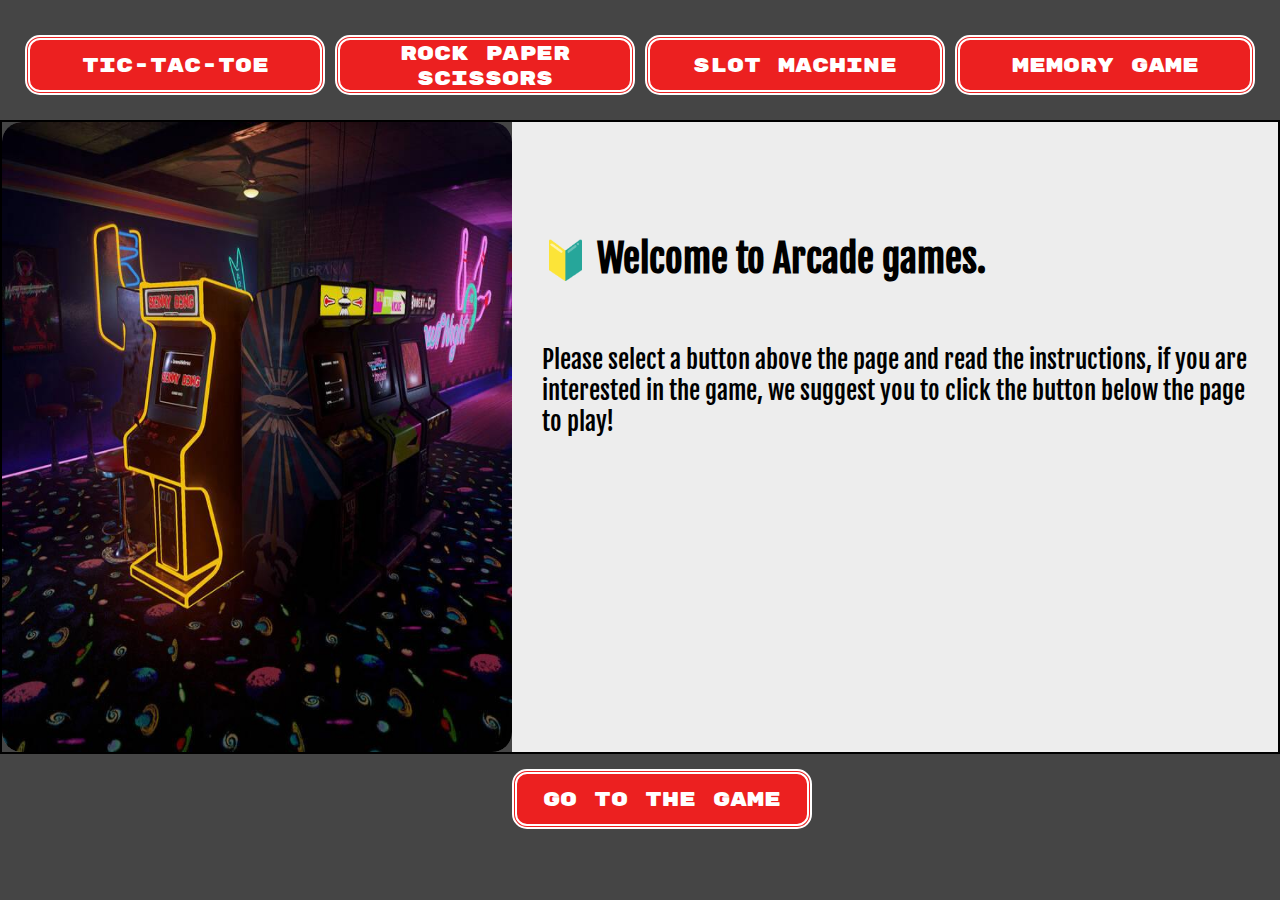
<file: index.html>
<!DOCTYPE html>
<html>

<head>
  <meta charset="utf-8">
  <title></title>
  <link href="https://fonts.googleapis.com/css2?family=Rubik+Mono+One&display=swap" rel="stylesheet">
  <link href="https://fonts.googleapis.com/css2?family=Fjalla+One&display=swap" rel="stylesheet">
  <link rel="stylesheet" href="Menu/styleMenu.css">
</head>

<body>
  <!--Cabecera donde irán los botones para seleccionar el juego y mostrar la información-->
  <header>
    <div class="menubar">
      <div class="columna">
        <button class="Headr" onclick="cambiar(0)"> TIC-TAC-TOE </button>
      </div>
      <div class="columna">
        <button class="Headr" onclick="cambiar(1)"> ROCK PAPER SCISSORS </button>
      </div>
      <div class="columna">
        <button class="Headr" onclick="cambiar(2)"> SLOT MACHINE </button>
      </div>
      <div class="columna">
        <button class="Headr" onclick="cambiar(3)"> MEMORY GAME </button>
      </div>
    </div>
  </header>
  <div class="row">
    <!--Div donde se va a presentar la imagen-->
    <div class="side">
      <img id="imagen" src="Menu/Imagenes/default.jpg" alt="" width="100%" height="100%">
    </div>
    <!--Div donde va el texto del juego-->
    <div class="main">
      <div id="info">
        <br><br><h2>🔰 Welcome to Arcade games.</h2> <br>Please select a button above the page and read the instructions, if you are interested in the game, we suggest you to click the button below the page to play!
      </div>
    </div>
  </div>
  <!--Botón que llevará al juego seleccionado-->
  <button class="boton" onclick="llevar()">
    GO TO THE GAME
  </button>
  <script type="text/javascript">
    //Elementos DOM de la imagen y el Div del texto
    var imagen = document.getElementById("imagen");
    var info = document.getElementById("info");
    //Variable para llevar al juego seleccionado
    var juego = "";
    //Funcion para cambiar la imagen y el texto presentados, usar parametro seleccionado en el html de los botones
    //Tambien definir variable para llevar a la página con el respectivo botón
    function cambiar(i) {
      switch (i) {
        //Caso del tic tac toe
        case 0:
          imagen.src = "Menu/Imagenes/TTT.jpg";
          info.innerHTML = "In tic-tac-toe there are two players. Each player chooses a set of game pieces. <br><br>❌ First player places one of their game pieces in one of the squares. <br><br>⭕ Second player puts their game piece in a square. <br><br>Continue taking turns, with each person putting a game piece in one empty square on each turn. <br><br>Whoever gets three of their game pieces in a row, (horizontally, diagonally or vertically) first wins the game. If all nine squares are filled with no one having three in a row it's a draw.";
          juego = "TTT";
          break;
        //Caso del piedra papel o tijeras
        case 1:
          imagen.src = "Menu/Imagenes/RPS.jpg";
          info.innerHTML = "In rock-paper-scissors, the player will randomly choose one of three hand signs: rock, paper, or scissors.<br>The  players show their signs at the same time to see who will win. <br><br> Here are the rules that determine which sign beats another: <br><br> 📍 Rock wins over scissor  <br> 📍 Scissors wins over paper <br> 📍 Paper wins over rock <br> 📍 If both players show the same sign, it’s a tie. <br> <br> It’s often played in a best-two-out-of-three format as a quick contest to decide who gets to go first or something like that.";
          juego = "RPS";
          break;
        //Caso del jackpot o slot machine
        case 2:
          imagen.src = "Menu/Imagenes/jackpot.jpg";
          info.innerHTML = "In the slot machine there will be a lever below the slot machine, each slot has a certain type of images representing different values. <br><br>🔆 If you use the lever once only the first slot will stop, so you have to use the lever once for each slot. <br><br> 🔆 If you complete all the slots with the same image, you win a certain quantity of points, the points will be accumulating. <br><br>There will be an easter-egg if you win with the key. 🐀";
          juego = "SlotM";
          break;
        //Caso del memorama
        case 3:
          imagen.src = "Menu/Imagenes/memory.png";
          info.innerHTML = "In the memory game the objective is to match all the pairs. <br><br> 🧿 You can turn over any two cards (one at a time) and keep them if the cards match. <br><br>🧿 If they successfully match a pair they get to keep the cards. <br><br>🧿 When you turn over two cards that do not match, those cards are turned face down again (in the same position). <br><br>🧿 You win if you manage to pair all the deck of cards.";
          juego = "MEMORAMA";
          break;
      }
    }
    //funcion para llevar a la página segun la variable definida anteriormente
    function llevar(){
      switch (juego) {
        case "TTT":
          document.location = "indexTTT.html"
          break;
        case "RPS":
          document.location = "indexRPS.html"
          break;
        case "SlotM":
          document.location = "indexSlotM.html"
          break;
        case "MEMORAMA":
          document.location = "indexMemory.html"
          break;
      }
    }
  </script>
</body>

</html>
</file>
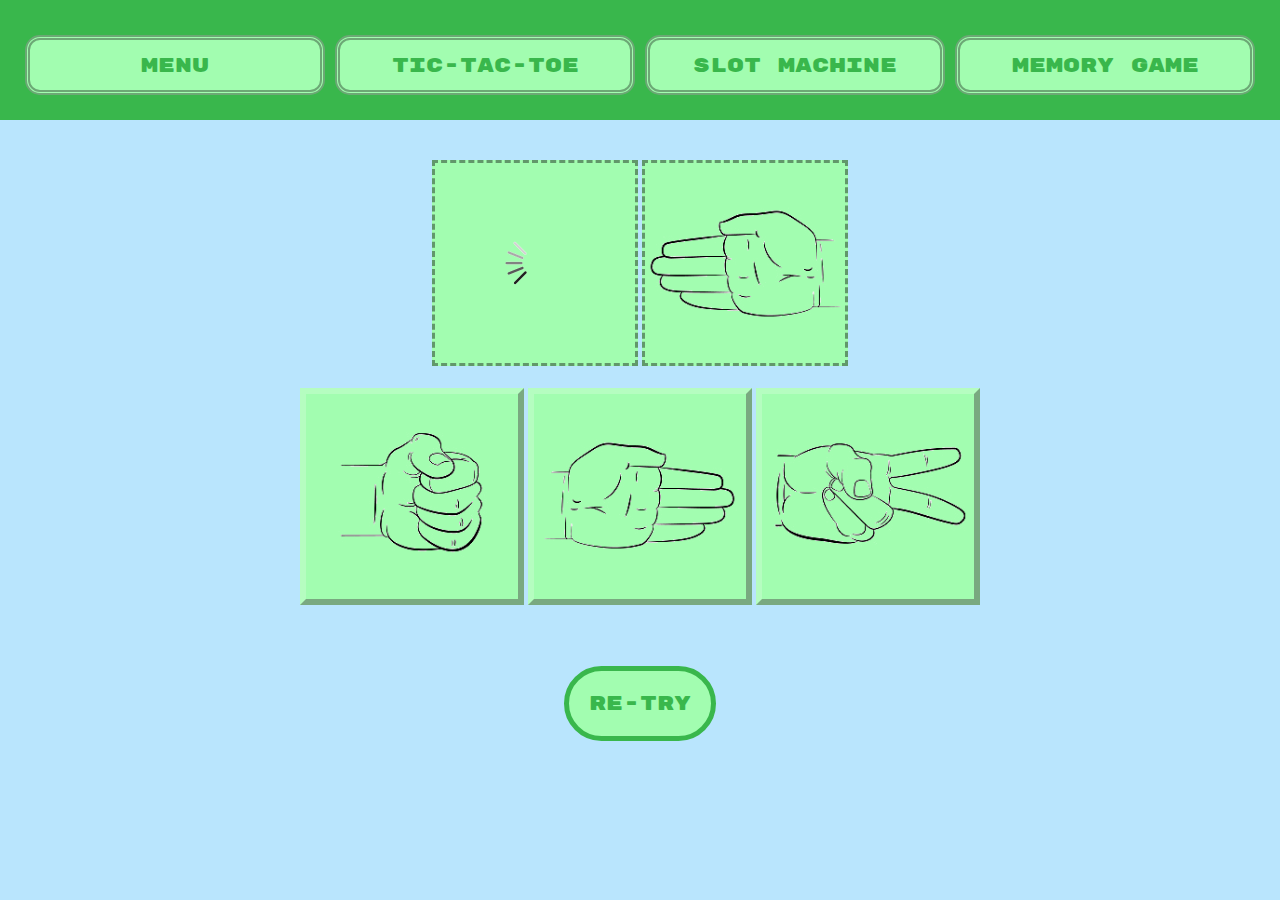
<file: indexRPS.html>
<!DOCTYPE html>
<html>

<head>
  <link href="https://fonts.googleapis.com/css2?family=Rubik+Mono+One&display=swap" rel="stylesheet">
  <meta charset="utf-8">
  <title>Rock Paper Scissors</title>
  <link rel="stylesheet" href="Rock Paper Scissors/styleRPS.css">
  <script src="Rock Paper Scissors/mainRPS.js"></script>

</head>

<body>
  <!--Cabecera que lleva a las demás páginas segun el botón-->
  <header>
    <div class = "menubar">
      <div class="columna">
        <button class="Headr" onclick="document.location='index.html'"> MENU </button>
      </div>
      <div class="columna">
        <button class="Headr" onclick="document.location='indexTTT.html'"> TIC-TAC-TOE </button>
      </div>
      <div class="columna">
        <button class="Headr" onclick="document.location='indexSlotM.html'"> SLOT MACHINE </button>
      </div>
      <div class="columna">
        <button class="Headr" onclick="document.location='indexMemory.html'"> MEMORY GAME </button>
        </div>
    </div>

  </header>
  <center>
    <!--Imagenes donde se pondrán las selecciones del jugador y de la computadora(random)-->
    <img id="player" class="disp" src="Rock Paper Scissors/Imagenes/loading.gif" alt="" height="200px" width="200px">
    <img id="botsote" class="rotar" src="Rock Paper Scissors/Imagenes/loading.gif" alt="" height="200px" width="200px">
    <br><br>
    <!--Botones a seleccionar piedra papel o tijera-->
    <button id="piedra" onclick="piedra()"><img src="Rock Paper Scissors/Imagenes/rock.png" alt="rock" height="200px" width="200px"></button>
    <button id="papel" onclick="papel()"><img src="Rock Paper Scissors/Imagenes/papel.png" alt="paper" height="200px" width="200px"></button>
    <button id="tijera" onclick="tijera()"><img src="Rock Paper Scissors/Imagenes/tijeras.png" alt="scissors" height="200px" width="200px"></button><br><br>
    <!--Espacio donde irá el mensaje de ganar/perder-->
    <div id="win"> &nbsp; </div>
    <!--Botón para reiniciar el juego (recarga la página)-->
    <button class="nuevoJuego" onclick="location.reload()">
      RE-TRY
    </button>
  </center>
</body>

</html>
</file>
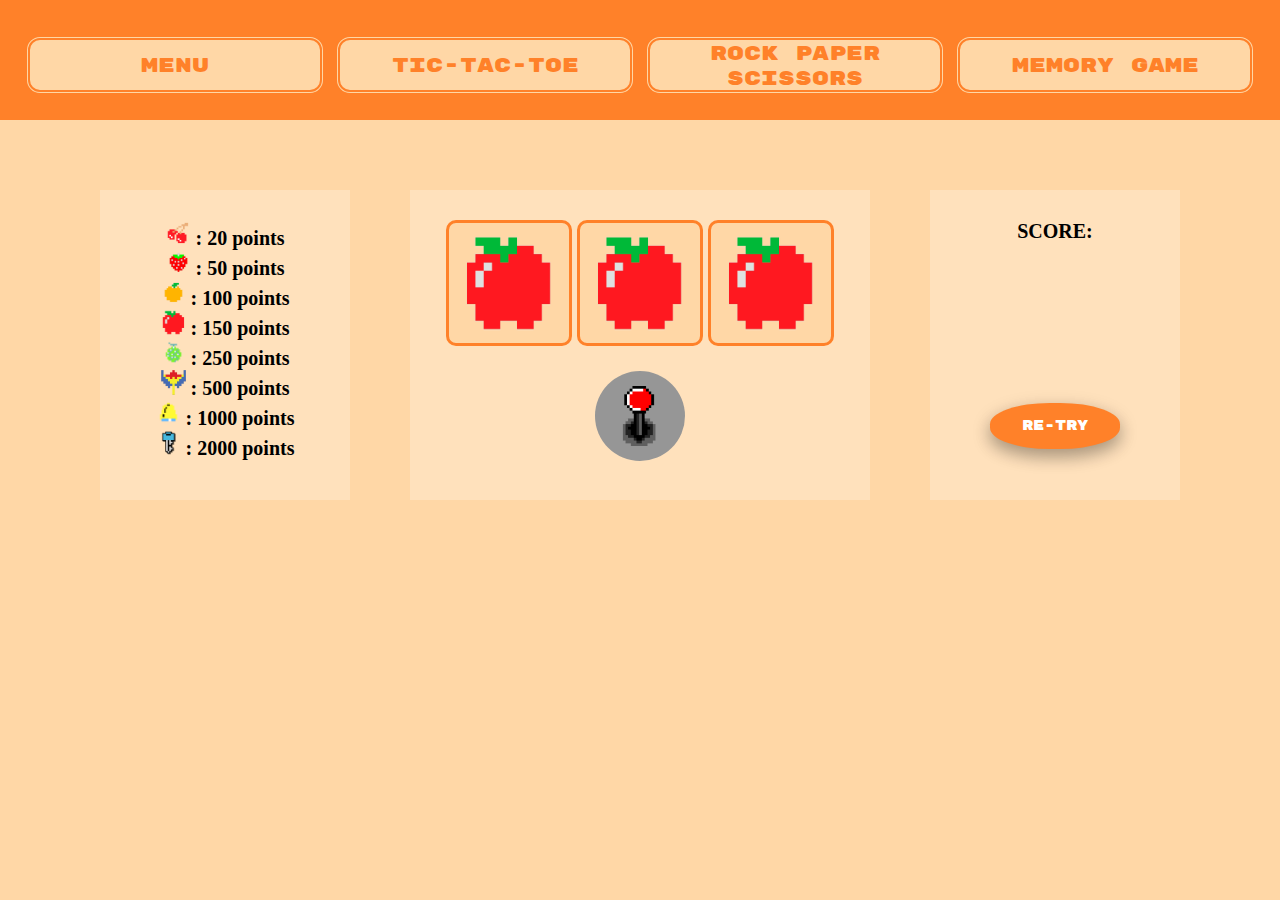
<file: indexSlotM.html>
<!DOCTYPE html>
<html>

<head>
  <meta charset="utf-8">
  <title>Slot Machine</title>
  <link href="https://fonts.googleapis.com/css2?family=Rubik+Mono+One&display=swap" rel="stylesheet">
  <link rel="stylesheet" href="SlotM/styleSlotM.css">
  <script src="SlotM/mainSlotM.js"></script>
</head>

<body>
  <!--Cabecera con botones que llevan a las demás páginas-->
  <header>
    <div class="menubar">
      <div class="columna">
        <button class="Headr" onclick="document.location='index.html'"> MENU </button>
      </div>
      <div class="columna">
        <button class="Headr" onclick="document.location='indexTTT.html'"> TIC-TAC-TOE </button>
      </div>
      <div class="columna">
        <button class="Headr" onclick="document.location='indexRPS.html'"> ROCK PAPER SCISSORS </button>
      </div>
      <div class="columna">
        <button class="Headr" onclick="document.location='indexMemory.html'"> MEMORY GAME </button>
      </div>
    </div>
  </header>

  <center>
    <div class="container">
      <!--Div donde se presenta información sobre los puntos de cada imagen-->
      <div class="col" id="info">
        <img src="SlotM/Imagenes/cereza.png" height="25px" width="25px"> : 20 points<br>
        <img src="SlotM/Imagenes/fresa.png" height="25px" width="25px"> : 50 points<br>
        <img src="SlotM/Imagenes/naranja.png" height="25px" width="25px"> : 100 points<br>
        <img src="SlotM/Imagenes/manzana.png" height="25px" width="25px"> : 150 points<br>
        <img src="SlotM/Imagenes/melon.png" height="25px" width="25px"> : 250 points<br>
        <img src="SlotM/Imagenes/galaxian.png" height="25px" width="25px"> : 500 points<br>
        <img src="SlotM/Imagenes/bell.png" height="25px" width="25px"> : 1000 points<br>
        <img src="SlotM/Imagenes/key.png" height="25px" width="25px"> : 2000 points<br>
      </div>
      <!--Div donde van los slots cambiantes y la palanca para detener-->
      <div class="col" id="main">
        <!--Slot 1-->
        <img class="jackpotimg" id="uno" src="SlotM/Imagenes/cereza.png" alt="" height="100px" width="100px">
        <!--Slot 2-->
        <img class="jackpotimg" id="dos" src="SlotM/Imagenes/cereza.png" alt="" height="100px" width="100px">
        <!--Slot 3-->
        <img class="jackpotimg" id="tres" src="SlotM/Imagenes/cereza.png" alt="" height="100px" width="100px"><br>
        <!--Boton que detiene los slots-->
        <button class="palanca" onclick="parar()"><img src="SlotM/Imagenes/palanca.png" onmouseout="this.src='SlotM/Imagenes/palanca.png'"
          width="60px" height="60px" onmouseover="this.src='SlotM/Imagenes/palancaAbajo.png'"></button>
          <!--Div para presentar si se ganó/perdió-->
          <div id="winMessage"></div>
      </div>
      <!--Div para presentar la puntuación del jugador-->
      <div class="col">
        <div id="puntos"> SCORE:</div>
        <!--Div del easter-egg-->
        <div id="rata"></div>
        <!--Botón para reiniciar el juego-->
      <button class="boton2" onclick="reiniciar()" style="font-family: Rubik Mono One">RE-TRY</button>
      </div>
    </div>
  </center>

</body>

</html>
</file>
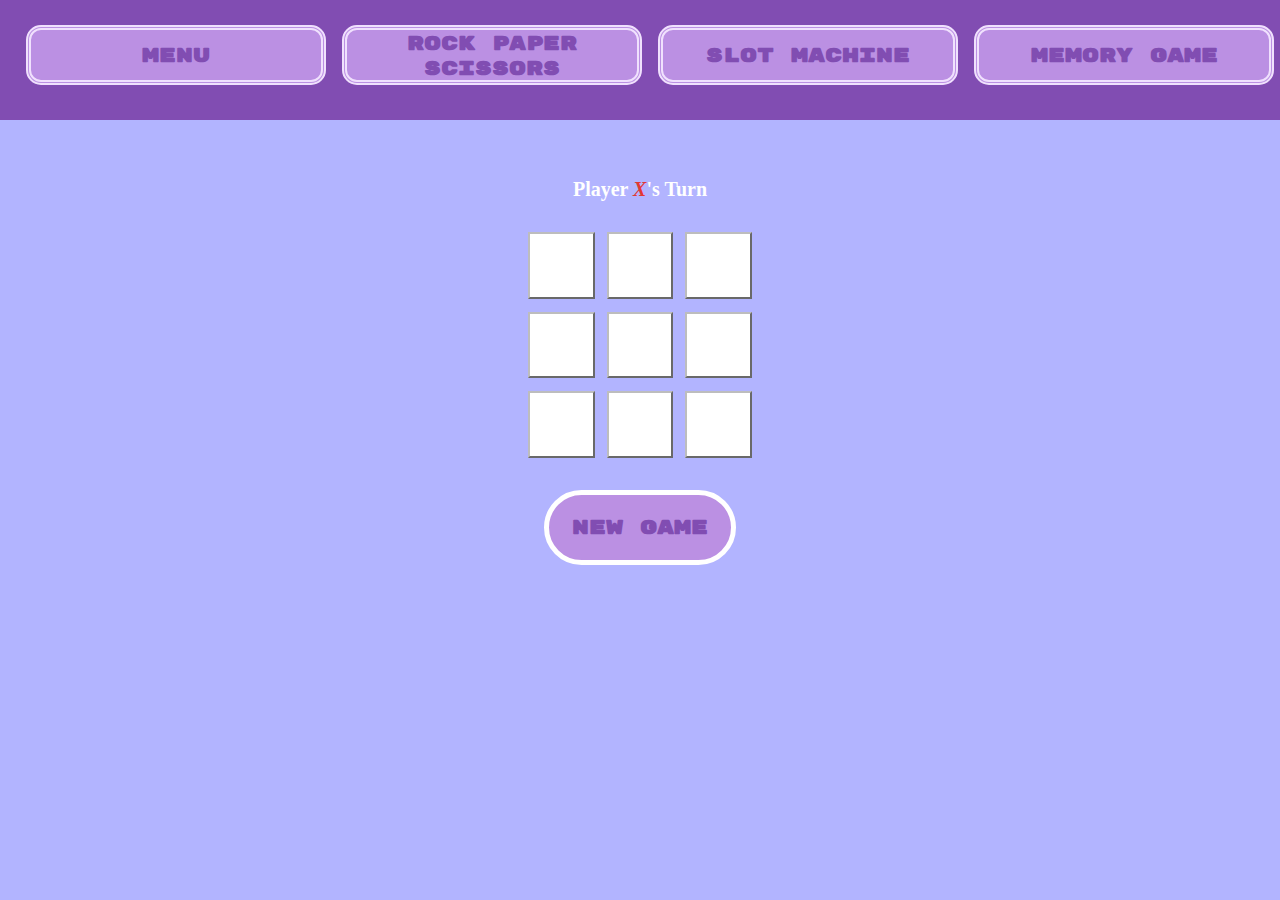
<file: indexTTT.html>
<!DOCTYPE html>
<html>

<head>
  <meta charset="utf-8">
  <title>Tic Tac Toe</title>
  <link href="https://fonts.googleapis.com/css2?family=Rubik+Mono+One&display=swap" rel="stylesheet">
  <link rel="stylesheet" href="Tic Tac Toe/styleTTT.css">
  <script src="Tic Tac Toe/mainTTT.js"></script>
</head>

<body>
  <!--Cabecera que lleva a las demás páginas-->
  <header>
    <div class="menubar">
      <div class="columna">
        <button class="Headr" onclick="document.location='index.html'"> MENU </button>
      </div>
      <div class="columna">
        <button class="Headr" onclick="document.location='indexRPS.html'"> ROCK PAPER SCISSORS </button>
      </div>
      <div class="columna">
        <button class="Headr" onclick="document.location='indexSlotM.html'"> SLOT MACHINE </button>
      </div>
      <div class="columna">
        <button class="Headr" onclick="document.location='indexMemory.html'"> MEMORY GAME </button>
      </div>
    </div>
  </header>
  <center>
    <br>
    <!--Elemento para presentar de quien es el turno-->
    <p id="turno"> Player <em>X</em>'s Turn</p>
    <!--Tabla con todos los botones con sus funciones-->
    <table>
      <tr>
        <th><button id="Uno" onclick="clic(this); checar();"></button></th>
        <th><button id="Dos" onclick="clic(this); checar();"></button></th>
        <th><button id="Tres" onclick="clic(this); checar();"></button></th>
      </tr>
      <tr>
        <td><button id="Cuatro" onclick="clic(this); checar();"></button></td>
        <td><button id="Cinco" onclick="clic(this); checar();"></button></td>
        <td><button id="Seis" onclick="clic(this); checar();"></button></td>
      </tr>
      <tr>
        <td><button id="Siete" onclick="clic(this); checar();"></button></td>
        <td><button id="Ocho" onclick="clic(this); checar();"></button></td>
        <td><button id="Nueve" onclick="clic(this); checar();"></button></td>
      </tr>
    </table>
    <!--Botón que reinicia el juego (recarga la página)-->
    <button class="nuevoJuego" onclick="location.reload()">
      New Game
    </button>
  </center>
</body>

</html>
</file>
<file: Menu/styleMenu.css>
*{
  transition: all 0.5s;
}
body {
  background-color: #454545;
  margin: 0px;
}

header {
  background-color: #454545;
  height: 80px;
  padding: 20px;
  top: 0;
  text-align: center;
}
.row{
  display: flex;
  flex-wrap: wrap;
  border: 2px solid black;
}
.side{
  flex:40%;
  background-color: gray;
  height: calc(70vh);
  border-radius: 20px;
}
.main{
  flex:60%;
  background-color: #ededed;
  height: calc(70vh);
  overflow: scroll;
}
button{
  margin-top: 15px;
  font-size: 20px;
  font-family: "Rubik Mono One";
  color: #FFFFFF;
  background-color: #EC2020;
  width: 300px;
  height: 60px;
  border-width: thick;
  border-style: double;
  border-radius: 15px;
  border-color: #FFFFFF;
  border-width: thick;
  min-width: 50px;
  align-self: center;
  cursor: pointer;
}

#info {
  font-family: "Fjalla One";
  font-size: 25px;
  padding-top: 20px;
  padding-left: 30px;
  padding-right: 30px;
}
#imagen{
  border-radius: 20px
}

.boton{
  margin-top: 15px;
  margin-left: 40%;
  margin-right: 40%;
  font-size: 20px;
  font-family: "Rubik Mono One";
  color: #FFFFFF;
  background-color: #EC2020;
  height: 60px;
  border-width: thick;
  border-style: double;
  border-radius: 15px;
  border-color: #FFFFFF;
  border-width: thick;
  align-self: center;
}
button:hover {
  background-color: #F84F4F;
  border-color: white;
}

.menubar {
  display: flex;
  flex-wrap: wrap;
}

.columna {
  flex: 25%;
}

@media screen and (max-width:1250px) {
  .columna {
    flex: 50%;
  }

  header {
    height: 150px
  }
}

@media screen and (max-width:650px) {
  .menubar {
    flex-direction: column;
  }

  header {
    height: 300px
  }
}
</file>
<file: Rock Paper Scissors/styleRPS.css>
* {
  transition: all 0.5s;
}

body {
  background-color: #b9e5fd;
  margin: 0px;
}

header {
  background-color: #39B74C;
  height: 80px;
  padding: 20px;
  top: 0;
  text-align: center;
  margin-bottom: 40px;
}

img.disp {
  border-style: dashed;
  border-color: #61986a;
  background-color: #A2FDB0;
}

img.rotar {
  border-style: dashed;
  border-color: #61986a;
  background-color: #A2FDB0;
  transform: scaleX(-1);
}

button {
  background-color: #A2FDB0;
  border-color: #b5fdc0;
  border-style: outset;
  border-width: 6px;
  cursor: pointer;
}

button:hover {
  background-color: #adffdb;
  border-color: white;
}

button.Headr {
  margin-top: 15px;
  font-size: 20px;
  font-family: "Rubik Mono One";
  color: #39B74C;
  background-color: #A2FDB0;
  width: 300px;
  height: 60px;
  border-width: thick;
  border-style: double;
  border-radius: 15px;
  border-color: #6ca875;
  border-width: thick;
  min-width: 50px;
}

button.Headr:hover {
  background-color: #adffdb;
  border-color: white;
}

.nuevoJuego {
  font-size: 20px;
  color: #39B74C;
  font-family: "Rubik Mono One";
  background-color: #A2FDB0;
  padding: 20px;
  border-radius: 100px;
  border: #39B74C 5px solid;
  margin-top: 20px;
}

.menubar {
  display: flex;
  flex-wrap: wrap;
}

.columna {
  flex: 25%;
}

@media screen and (max-width:1250px) {
  .columna {
    flex: 50%;
  }

  header {
    height: 150px
  }
}

#win {
  font-family: Verdana;
  font-size: 20px;
  font-weight: bold;
  color: #39B74C;
}

@media screen and (max-width:650px) {
  .menubar {
    flex-direction: column;
  }

  header {
    height: 300px
  }
}
</file>
<file: SlotM/styleSlotM.css>
*{
  transition: all 0.5s;
}
body {
  background-color: #FFD7A6;
  margin: 0px;
}

header {
  background-color: #FF8129;
  height: 80px;
  padding: 20px;
  top: 0;
  text-align: center;
  margin-bottom: 40px;
}
.container{
  text-align: center;
  display:flex;
  flex-wrap: wrap;
  justify-content: center;
}
.col {
  display: inline-block;
  margin: 30px;
  padding:30px;
  background-color: #FFE1BC;
  height: 250px;
  width: 190px;
  text-align: center;
  vertical-align: top;
  font-family: verdana;
  font-size: 20px;
  font-weight: bold;
  align-self: center;
}

.palanca{
  margin-top:20px;
  border-radius: 50%;
  font-family: verdana;
  padding: 15px 15px;
  text-align: center;
  border: none;
  color: white;
  background-color: #969696;
  cursor: pointer;
  width: 90px;
  height: 90px;
}
.boton2{
  box-shadow: 0 8px 16px 0 rgba(0,0,0,0.2), 0 6px 20px 0 rgba(0,0,0,0.19);
  margin-top:20px;
  border-radius: 46%;
  font-family: verdana;
  padding: 15px 32px;
  text-align: center;
  border: none;
  color: white;
  width: 20;
  background-color: #FF8129;
  cursor: pointer;
  vertical-align: bottom;
}
#main {
  width: 400px;
}
.jackpotimg{
  background-color: #FFD7A6;
  padding:10px;
  border: solid #FF8129;
  border-radius: 10px;
}
button.Headr {
  margin-top: 15px;
  font-size: 20px;
  font-family: "Rubik Mono One";
  color: #FF8129;
  background-color: #FFD7A6;
  width: 300px;
  height: 60px;
  border-width: thick;
  border-style: double;
  border-radius: 15px;
  border-color: #FF8129;
  border-width: thick;
  min-width: 50px;
  align-self: center;
  cursor: pointer;
}

button.Headr:hover {
  background-color: #FFE1BC;
  border-color: white;
}

#rata{
  margin-top:20px;
  height: 120px;
}
.menubar {
  display: flex;
  flex-wrap: wrap;
}

.columna {
  flex: 25%;
}

@media screen and (max-width:1250px) {
  .columna {
    flex: 50%;
  }

  header {
    height: 150px
  }
  .container{
    flex-direction: column;
    align-content: space-around;


  }
}
@media screen and (max-width:650px) {
  .menubar {
    flex-direction: column;
  }

  header {
    height: 300px
  }
}
</file>
<file: Tic Tac Toe/styleTTT.css>
*{
  transition: all 0.5s;
}
table {
  width: 200px;
  height: 200px;
  border-spacing: 10px;
}

th,
td {
  size: 66px;
  text-align: center;
}

header {
  background-color: #814DB2;
  height: 80px;
  padding: 20px;
  text-align: center;
  margin-bottom: 20px;
  width: 100%;
  margin-left: -10px;
}

body {
  background-color: #B2B4FF;
  margin-top: 0px;
  overflow-x: hidden;
}

button {
  border-color: #BDBDBD;
  background-color: white;
  width: 66.6px;
  height: 66.6px;
  font-size: 30px;
  cursor: pointer;
  font-family: Verdana;
  font-weight: bold;
}

button.Headr {
  margin-top: 5px;
  font-size: 20px;
  font-family: "Rubik Mono One";
  color: #814DB2;
  background-color: #BB90E3;
  width: 300px;
  height: 60px;
  border-width: thick;
  border-style: double;
  border-radius: 15px;
  border-color: #F0E1FD;
  border-width: thick;
  min-width: 50px;
  cursor: pointer;
}

button.Headr:hover {
  background-color: #DDC8F1;
  border-color: white;
}

p {
  font-family: Verdana;
  font-size: 20px;
  font-weight: bold;
  color: white;
}

button.nuevoJuego {
  font-size: 20px;
  color: #814DB2;
  font-family: "Rubik Mono One";
  background-color: #BB90E3;
  padding: 20px;
  border-radius: 100px;
  border: white 5px solid;
  margin-top: 20px;
  height: auto;
  width: calc(15vw);
  cursor: pointer;
}
.nuevoJuego:hover{
  background-color: #DDC8F1;
  border-color: white;
}
.menubar {
  display: flex;
  flex-wrap: wrap;
}

.columna {
  flex: 25%;
}

@media screen and (max-width:1250px) {
  .columna {
    flex: 50%;
  }

  header {
    height: 150px
  }
}

@media screen and (max-width:650px) {
  .menubar {
    flex-direction: column;
  }

  header {
    height: 300px
  }
}

em {
  color: #E13835;
}

i {
  color: #C779EE;
}

;
80px overflow-x: hidden;
}

p {
  em {
    i {
      color: #C779EE;
    }
</file>
